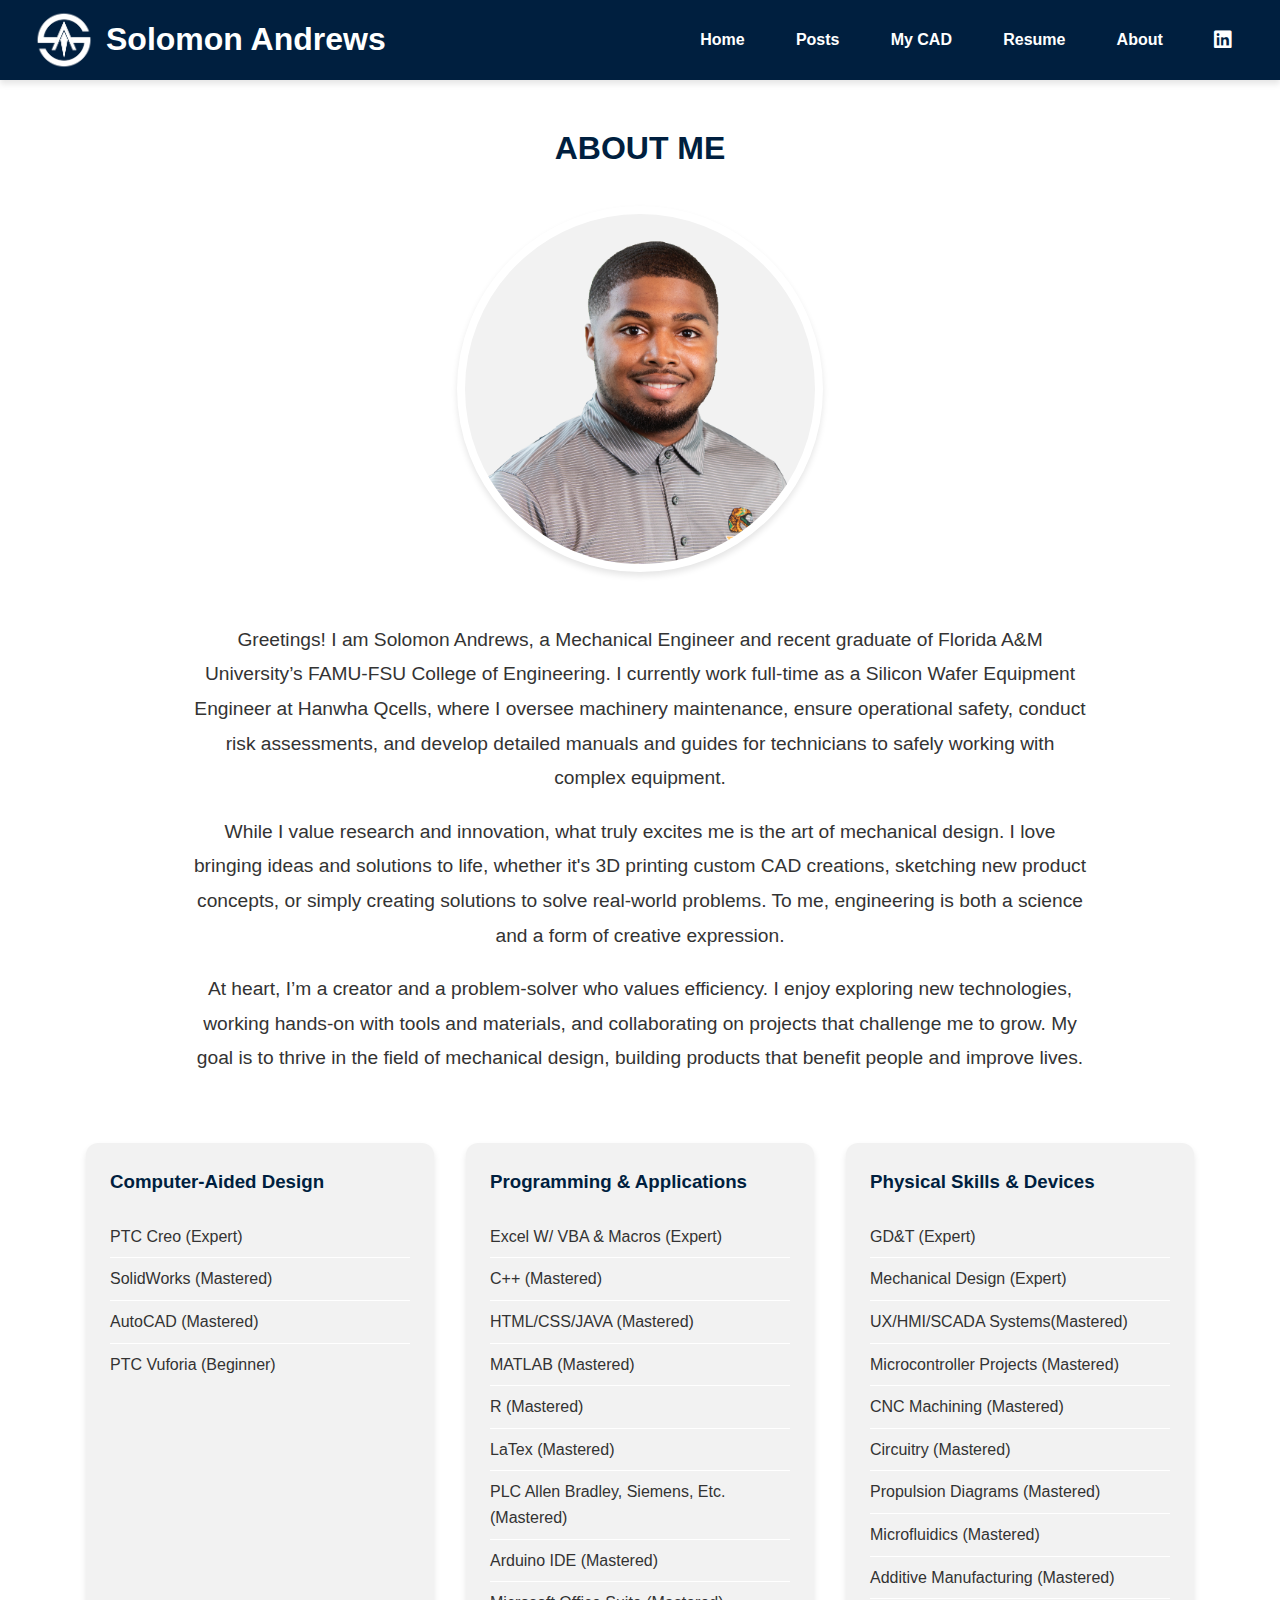
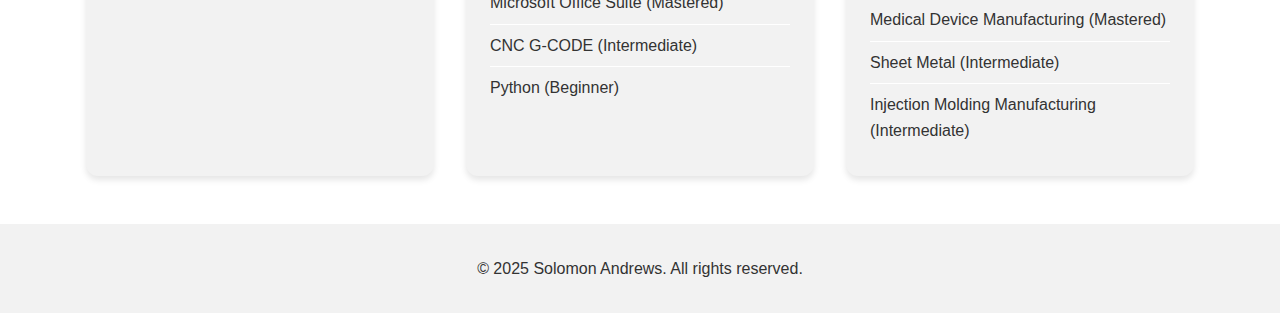
<file: PersonalSite/Portfolio/about.html>
<!-- about.html -->
<!DOCTYPE html>
<html lang="en">
  
<head>
  <meta charset="UTF-8" />
  <meta name="viewport" content="width=device-width, initial-scale=1.0">
  <title>About - Solomon Andrews</title>
  <link rel="stylesheet" href="style.css">
  <style>
    
  </style>
</head>
<body>

<!-- Add Font Awesome for LinkedIn icon (only once in your <head> if not already included) -->
  <link rel="stylesheet" href="https://cdnjs.cloudflare.com/ajax/libs/font-awesome/6.5.0/css/all.min.css" />

  <header style="background: #001f3f; color: #ffffff; padding: 0.5rem 2rem; display: flex; justify-content: space-between; align-items: center; flex-wrap: wrap; box-shadow: 0px 4px 6px rgba(0, 0, 0, 0.1); position: relative;">
    <style>
      .logo {
        height: 2em;
        width: auto;
      }
  
      .nav-title {
        display: flex;
        align-items: center;
        gap: 10px;
        font-size: 2rem;
        font-weight: bold;
      }
  
      .hamburger {
        font-size: 2rem;
        background: none;
        border: none;
        color: white;
        cursor: pointer;
        display: none;
      }
  
      nav {
        display: flex;
        gap: 1.2rem;
      }
  
      nav a {
        color: white;
        text-decoration: none;
        font-weight: bold;
        transition: color 0.3s ease;
      }
  
      nav a:hover {
        color: #00509e;
      }
  
      @media (max-width: 900px) {
        .hamburger {
          display: block;
        }
  
        nav {
          flex-direction: column;
          width: 100%;
          max-height: 0;
          overflow: hidden;
          transition: max-height 0.4s ease-in-out;
          background: #001f3f;
        }
  
        nav.show {
          max-height: 500px;
          padding-top: 1rem;
        }
  
        nav a {
          padding: 1rem 0;
          text-align: center;
          border-top: 1px solid rgba(255, 255, 255, 0.1);
        }
  
        header {
          flex-direction: column;
          align-items: flex-start;
        }
  
        .nav-title {
          width: 100%;
          justify-content: space-between;
        }
      }
  
      /* Optional LinkedIn hover color */
      nav a .fa-linkedin {
        color: white;
        transition: color 0.3s ease;
      }
  
      nav a:hover .fa-linkedin {
        color: #00509e;
      }
    </style>
  
    <div class="nav-title">
      <img src="pro_logo.png" alt="Logo" class="logo">
      Solomon Andrews
      <button class="hamburger" onclick="toggleMenu()">☰</button>
    </div>
  
    <nav id="nav-menu">
      <a href="../../index.html">Home</a>
      <a href="posts.html">Posts</a>
      <a href="cad.html">My CAD</a>
      <a href="resume.html">Resume</a>
      <a href="about.html">About</a>
      <a href="https://www.linkedin.com/in/solomon-andrews-9a9080227/" target="_blank" aria-label="LinkedIn">
        <i class="fab fa-linkedin fa-lg"></i>
      </a>
    </nav>
  </header>
  

  <section class="about-section2">
    <h2 class="section-title">ABOUT ME</h2>
    
    <div class="about-image">
      <img src="HEADSHOT.png" alt="Headshot of Solomon Andrews">
    </div>

    <div class="about-text" style="font-size: 1.2rem;">
      <p>Greetings! I am Solomon Andrews, a Mechanical Engineer and recent graduate of Florida A&M University’s FAMU-FSU College of Engineering. I currently work full-time as a Silicon Wafer Equipment Engineer at Hanwha Qcells, where I oversee machinery maintenance, ensure operational safety, conduct risk assessments, and develop detailed manuals and guides for technicians to safely working with complex equipment.</p>
    
      <p>While I value research and innovation, what truly excites me is the art of mechanical design. I love bringing ideas and solutions to life, whether it's 3D printing custom CAD creations, sketching new product concepts, or simply creating solutions to solve real-world problems. To me, engineering is both a science and a form of creative expression.</p>
    
      <p>At heart, I’m a creator and a problem-solver who values efficiency. I enjoy exploring new technologies, working hands-on with tools and materials, and collaborating on projects that challenge me to grow. My goal is to thrive in the field of mechanical design, building products that benefit people and improve lives.</p>
    </div>
    
    

    <div class="skills-container">
      <div class="skill-category">
        <h3>Computer-Aided Design</h3>
        <ul>
          <li>PTC Creo (Expert)</li>
          <li>SolidWorks (Mastered)</li>
          <li>AutoCAD (Mastered)</li>
          <li>PTC Vuforia (Beginner)</li>
        </ul>
      </div>

      <div class="skill-category">
        <h3>Programming & Applications</h3>
        <ul>
          <li>Excel W/ VBA & Macros (Expert)</li>
          <li>C++ (Mastered)</li>
          <li>HTML/CSS/JAVA (Mastered)</li>
          <li>MATLAB (Mastered)</li>
          <li>R (Mastered)</li>
          <li>LaTex (Mastered)</li>
          <li>PLC Allen Bradley, Siemens, Etc. (Mastered)</li>
          <li>Arduino IDE (Mastered)</li>
          <li>Microsoft Office Suite (Mastered)</li>
          <li>CNC G-CODE (Intermediate)</li>
          <li>Python (Beginner)</li>
        </ul>
      </div>

      <div class="skill-category">
        <h3>Physical Skills & Devices</h3>
        <ul>
          <li>GD&T (Expert)</li>
          <li>Mechanical Design (Expert)</li>
          <li>UX/HMI/SCADA Systems(Mastered)</li>
          <li>Microcontroller Projects (Mastered)</li>
          <li>CNC Machining (Mastered)</li>
          <li>Circuitry (Mastered)</li>
          <li>Propulsion Diagrams (Mastered)</li>
          <li>Microfluidics (Mastered)</li>
          <li>Additive Manufacturing (Mastered)</li>
          <li>Medical Device Manufacturing (Mastered)</li>
          <li>Sheet Metal (Intermediate)</li>
          <li>Injection Molding Manufacturing (Intermediate)</li>
        </ul>
      </div>
    </div>
  </section>

  <footer>
    <p>&copy; 2025 Solomon Andrews. All rights reserved.</p>
  </footer>

  <script>
    function toggleMenu() {
    const nav = document.getElementById('nav-menu');
    nav.classList.toggle('show');
    }
  </script>
</body>
</html>
</file>
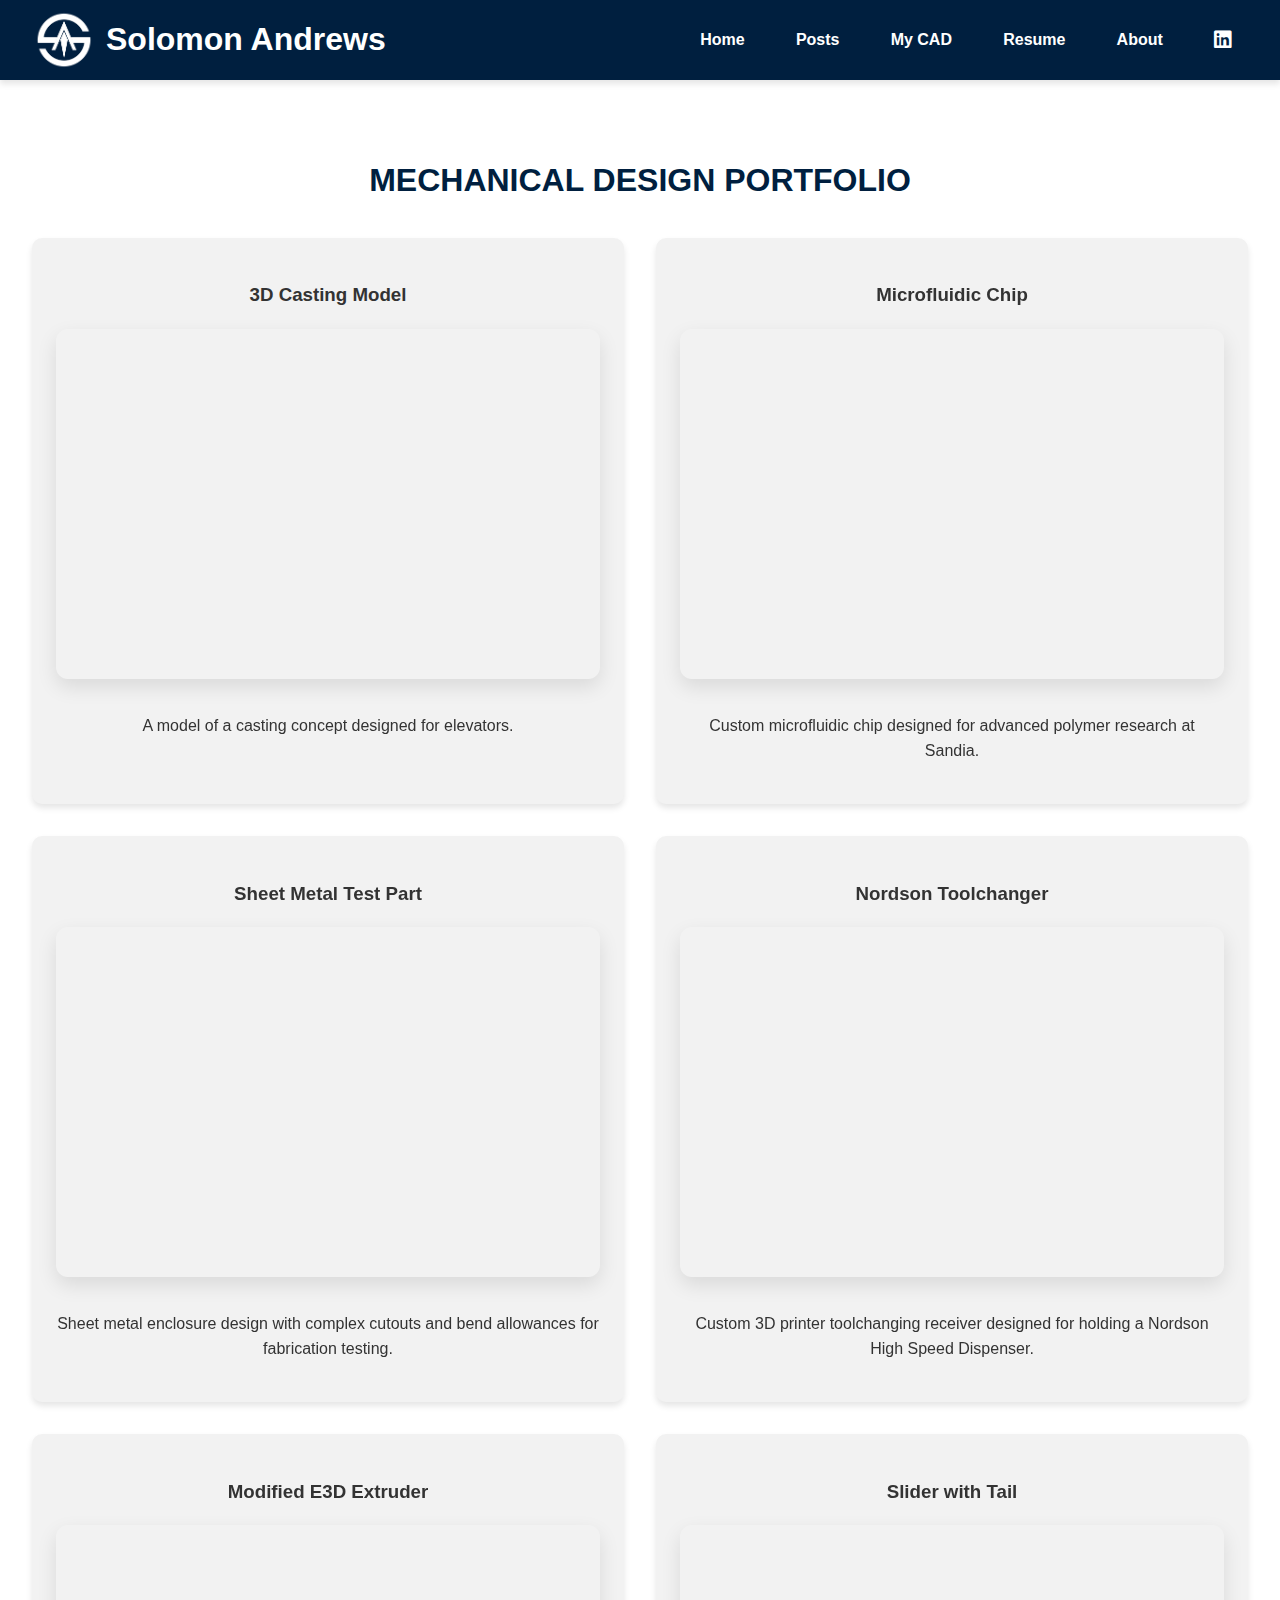
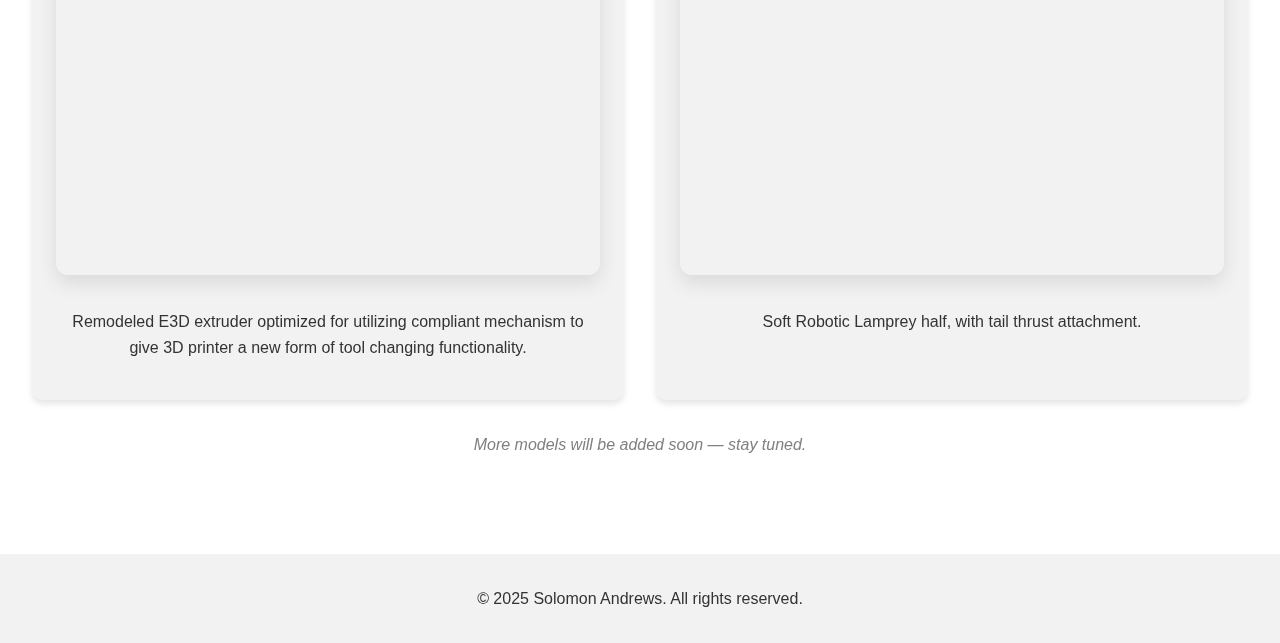
<file: PersonalSite/Portfolio/cad.html>
<!-- cad.html -->
<!DOCTYPE html>
<html lang="en">
<head>
  <meta charset="UTF-8" />
  <meta name="viewport" content="width=device-width, initial-scale=1.0"/>
  <title>My CAD Portfolio - Solomon Andrews</title>
  <link rel="stylesheet" href="style.css" />
</head>
<style>
    .portfolio {
  display: grid;
  grid-template-columns: repeat(auto-fit, minmax(400px, 1fr));
  gap: 2rem;
  max-width: 1600px;
  margin: 0 auto;
}
</style>
<body>
  <!-- Add Font Awesome for LinkedIn icon (only once in your <head> if not already included) -->
<link rel="stylesheet" href="https://cdnjs.cloudflare.com/ajax/libs/font-awesome/6.5.0/css/all.min.css" />

<header style="background: #001f3f; color: #ffffff; padding: 0.5rem 2rem; display: flex; justify-content: space-between; align-items: center; flex-wrap: wrap; box-shadow: 0px 4px 6px rgba(0, 0, 0, 0.1); position: relative;">
  <style>
    .logo {
      height: 2em;
      width: auto;
    }

    .nav-title {
      display: flex;
      align-items: center;
      gap: 10px;
      font-size: 2rem;
      font-weight: bold;
    }

    .hamburger {
      font-size: 2rem;
      background: none;
      border: none;
      color: white;
      cursor: pointer;
      display: none;
    }

    nav {
      display: flex;
      gap: 1.2rem;
    }

    nav a {
      color: white;
      text-decoration: none;
      font-weight: bold;
      transition: color 0.3s ease;
    }

    nav a:hover {
      color: #00509e;
    }

    @media (max-width: 900px) {
      .hamburger {
        display: block;
      }

      nav {
        flex-direction: column;
        width: 100%;
        max-height: 0;
        overflow: hidden;
        transition: max-height 0.4s ease-in-out;
        background: #001f3f;
      }

      nav.show {
        max-height: 500px;
        padding-top: 1rem;
      }

      nav a {
        padding: 1rem 0;
        text-align: center;
        border-top: 1px solid rgba(255, 255, 255, 0.1);
      }

      header {
        flex-direction: column;
        align-items: flex-start;
      }

      .nav-title {
        width: 100%;
        justify-content: space-between;
      }
    }

    /* Optional LinkedIn hover color */
    nav a .fa-linkedin {
      color: white;
      transition: color 0.3s ease;
    }

    nav a:hover .fa-linkedin {
      color: #00509e;
    }
  </style>

  <div class="nav-title">
    <img src="pro_logo.png" alt="Logo" class="logo">
    Solomon Andrews
    <button class="hamburger" onclick="toggleMenu()">☰</button>
  </div>

  <nav id="nav-menu">
    <a href="../../index.html">Home</a>
    <a href="posts.html">Posts</a>
    <a href="cad.html">My CAD</a>
    <a href="resume.html">Resume</a>
    <a href="about.html">About</a>
    <a href="https://www.linkedin.com/in/solomon-andrews-9a9080227/" target="_blank" aria-label="LinkedIn">
      <i class="fab fa-linkedin fa-lg"></i>
    </a>
  </nav>
</header>


<section class="section" id="cad">
  <h2 class="section-title">MECHANICAL DESIGN PORTFOLIO</h2>
  <div class="portfolio">

    <div class="portfolio-item">
      <h3>3D Casting Model</h3>
      <div class="sketchfab-embed-wrapper">
        <iframe title="2023_Casting2" frameborder="0" allowfullscreen mozallowfullscreen="true"
          webkitallowfullscreen="true" allow="autoplay; fullscreen; xr-spatial-tracking" xr-spatial-tracking
          execution-while-out-of-viewport execution-while-not-rendered web-share
          src="https://sketchfab.com/models/4b0795b1fa9d44b29dab208d9d5a95a2/embed"
          style="width: 100%; height: 350px; border-radius: 12px;">
        </iframe>
      </div>
      <p>A model of a casting concept designed for elevators.</p>
    </div>

    <div class="portfolio-item">
      <h3>Microfluidic Chip</h3>
      <div class="sketchfab-embed-wrapper">
        <iframe title="microfluidic_chip" frameborder="0" allowfullscreen mozallowfullscreen="true"
          webkitallowfullscreen="true" allow="autoplay; fullscreen; xr-spatial-tracking" xr-spatial-tracking
          execution-while-out-of-viewport execution-while-not-rendered web-share
          src="https://sketchfab.com/models/86ec580bba404a1898003a37281cc2b2/embed"
          style="width: 100%; height: 350px; border-radius: 12px;">
        </iframe>
      </div>
      <p>Custom microfluidic chip designed for advanced polymer research at Sandia.</p>
    </div>

    <div class="portfolio-item">
      <h3>Sheet Metal Test Part</h3>
      <div class="sketchfab-embed-wrapper">
        <iframe title="2023_SHEETMETAL_TESTPART" frameborder="0" allowfullscreen mozallowfullscreen="true"
          webkitallowfullscreen="true" allow="autoplay; fullscreen; xr-spatial-tracking" xr-spatial-tracking
          execution-while-out-of-viewport execution-while-not-rendered web-share
          src="https://sketchfab.com/models/f2f2a31310ec4ee8b0554239452b3b9c/embed"
          style="width: 100%; height: 350px; border-radius: 12px;">
        </iframe>
      </div>
      <p>Sheet metal enclosure design with complex cutouts and bend allowances for fabrication testing.</p>
    </div>

    <div class="portfolio-item">
      <h3>Nordson Toolchanger</h3>
      <div class="sketchfab-embed-wrapper">
        <iframe title="nordson_tc" frameborder="0" allowfullscreen mozallowfullscreen="true"
          webkitallowfullscreen="true" allow="autoplay; fullscreen; xr-spatial-tracking" xr-spatial-tracking
          execution-while-out-of-viewport execution-while-not-rendered web-share
          src="https://sketchfab.com/models/12f1e4f663a241f2803c219d877513c1/embed"
          style="width: 100%; height: 350px; border-radius: 12px;">
        </iframe>
      </div>
      <p>Custom 3D printer toolchanging receiver designed for holding a Nordson High Speed Dispenser.</p>
    </div>

    <div class="portfolio-item">
      <h3>Modified E3D Extruder</h3>
      <div class="sketchfab-embed-wrapper">
        <iframe title="Modified_E3D_Extruder" frameborder="0" allowfullscreen mozallowfullscreen="true"
          webkitallowfullscreen="true" allow="autoplay; fullscreen; xr-spatial-tracking" xr-spatial-tracking
          execution-while-out-of-viewport execution-while-not-rendered web-share
          src="https://sketchfab.com/models/01d2fbcc2834485e8119504b7a7c4cc1/embed"
          style="width: 100%; height: 350px; border-radius: 12px;">
        </iframe>
      </div>
      <p>Remodeled E3D extruder optimized for utilizing compliant mechanism to give 3D printer a new form of tool changing functionality.</p>
    </div>

    <div class="portfolio-item">
      <h3>Slider with Tail</h3>
      <div class="sketchfab-embed-wrapper">
        <iframe title="slider_w_tail" frameborder="0" allowfullscreen mozallowfullscreen="true"
          webkitallowfullscreen="true" allow="autoplay; fullscreen; xr-spatial-tracking" xr-spatial-tracking
          execution-while-out-of-viewport execution-while-not-rendered web-share
          src="https://sketchfab.com/models/6df5acdd6be2472a9817bac318dc73cc/embed?annotations_visible=1"
          style="width: 100%; height: 350px; border-radius: 12px;">
        </iframe>
      </div>
      <p>Soft Robotic Lamprey half, with tail thrust attachment.</p>
    </div>

  </div>

  <div class="view-more-wrapper">
    <p style="margin-top: 1rem; font-style: italic; color: gray;">More models will be added soon — stay tuned.</p>
  </div>
</section>


  <footer>
    <p>&copy; 2025 Solomon Andrews. All rights reserved.</p>
  </footer>
  <script>
    function toggleMenu() {
    const nav = document.getElementById('nav-menu');
    nav.classList.toggle('show');
    }
  </script>
</body>
</html>
</file>
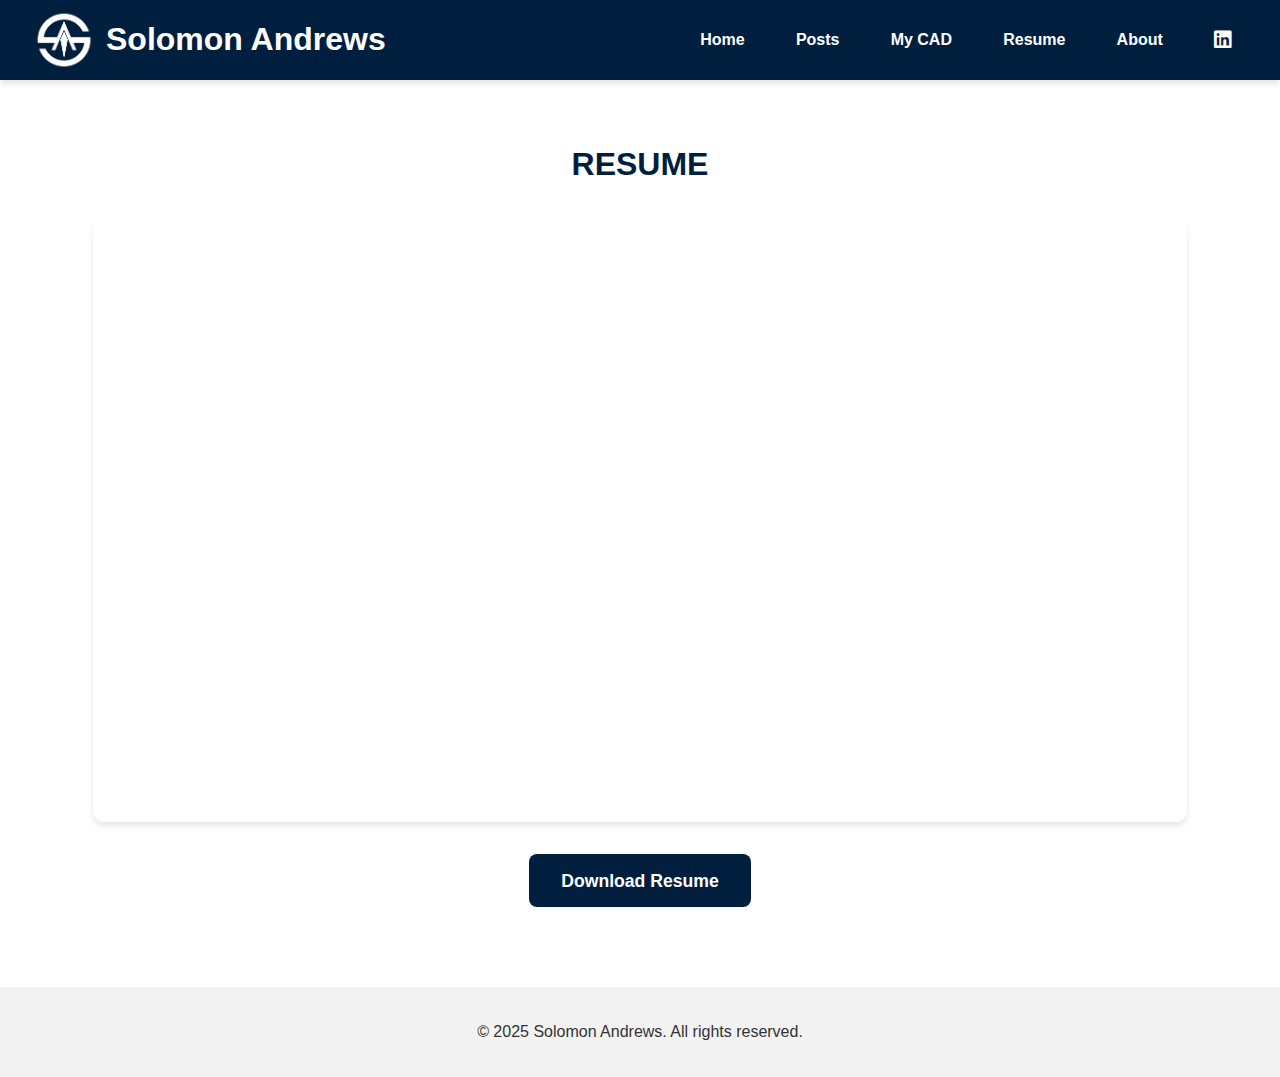
<file: PersonalSite/Portfolio/resume.html>
<!-- resume.html -->
<!DOCTYPE html>
<html lang="en">

<head>
  <meta charset="UTF-8">
  <meta name="viewport" content="width=device-width, initial-scale=1.0">
  <title>Resume - Solomon Andrews</title>
  <link rel="stylesheet" href="style.css">
</head>

<body>

 <!-- Add Font Awesome for LinkedIn icon (only once in your <head> if not already included) -->
<link rel="stylesheet" href="https://cdnjs.cloudflare.com/ajax/libs/font-awesome/6.5.0/css/all.min.css" />

<header style="background: #001f3f; color: #ffffff; padding: 0.5rem 2rem; display: flex; justify-content: space-between; align-items: center; flex-wrap: wrap; box-shadow: 0px 4px 6px rgba(0, 0, 0, 0.1); position: relative;">
  <style>
    .logo {
      height: 2em;
      width: auto;
    }

    .nav-title {
      display: flex;
      align-items: center;
      gap: 10px;
      font-size: 2rem;
      font-weight: bold;
    }

    .hamburger {
      font-size: 2rem;
      background: none;
      border: none;
      color: white;
      cursor: pointer;
      display: none;
    }

    nav {
      display: flex;
      gap: 1.2rem;
    }

    nav a {
      color: white;
      text-decoration: none;
      font-weight: bold;
      transition: color 0.3s ease;
    }

    nav a:hover {
      color: #00509e;
    }

    @media (max-width: 900px) {
      .hamburger {
        display: block;
      }

      nav {
        flex-direction: column;
        width: 100%;
        max-height: 0;
        overflow: hidden;
        transition: max-height 0.4s ease-in-out;
        background: #001f3f;
      }

      nav.show {
        max-height: 500px;
        padding-top: 1rem;
      }

      nav a {
        padding: 1rem 0;
        text-align: center;
        border-top: 1px solid rgba(255, 255, 255, 0.1);
      }

      header {
        flex-direction: column;
        align-items: flex-start;
      }

      .nav-title {
        width: 100%;
        justify-content: space-between;
      }
    }

    /* Optional LinkedIn hover color */
    nav a .fa-linkedin {
      color: white;
      transition: color 0.3s ease;
    }

    nav a:hover .fa-linkedin {
      color: #00509e;
    }
  </style>

  <div class="nav-title">
    <img src="pro_logo.png" alt="Logo" class="logo">
    Solomon Andrews
    <button class="hamburger" onclick="toggleMenu()">☰</button>
  </div>

  <nav id="nav-menu">
    <a href="../../index.html">Home</a>
    <a href="posts.html">Posts</a>
    <a href="cad.html">My CAD</a>
    <a href="resume.html">Resume</a>
    <a href="about.html">About</a>
    <a href="https://www.linkedin.com/in/solomon-andrews-9a9080227/" target="_blank" aria-label="LinkedIn">
      <i class="fab fa-linkedin fa-lg"></i>
    </a>
  </nav>
</header>


  <section class="section resume-section">
    <h2 class="section-title">RESUME</h2>

    <div class="resume-container">
      <iframe src="S_Andrews_Resume_2025.pdf#view=FitH" frameborder="0"></iframe>
    </div>

    <a class="download-btn" href="S_Andrews_Resume_2025.pdf" download="Solomon_Andrews_Resume.pdf">
      Download Resume
    </a>
  </section>

  <footer>
    <p>&copy; 2025 Solomon Andrews. All rights reserved.</p>
  </footer>

  <script>
    function toggleMenu() {
    const nav = document.getElementById('nav-menu');
    nav.classList.toggle('show');
    }
  </script>  
</body>
</html>
</file>
<file: PersonalSite/Portfolio/style.css>
:root {
    --light-grey: #f2f2f2;
    --white: #ffffff;
    --text-color: #333333;
    --navy-blue: #001f3f;
    --hover-highlight: #00509e;
    --box-shadow: 0px 4px 6px rgba(0, 0, 0, 0.1);
}

html, body {
  max-width: 100%;
  overflow-x: hidden;
}

body {
    margin: 0;
    font-family: Arial, sans-serif;
    line-height: 1.6;
    color: var(--text-color);
}

header h1 {
    display: flex;
    align-items: center;
    gap: 8px; /* Adjust spacing between logo and text as desired */
}

.logo {
    height: 2em; /* Matches the height of the text */
    width: auto; /* Maintains the image's aspect ratio */
}


header {
    display: flex;
    justify-content: space-between;
    align-items: center;
    padding: 0.2rem 2rem;
    background: var(--navy-blue);
    color: var(--white);
    box-shadow: var(--box-shadow);
}

header nav a {
    color: var(--white);
    text-decoration: none;
    margin: 0 1rem;
    font-weight: bold;
    transition: color 0.3s;
}

header nav a:hover {
    color: var(--hover-highlight);
}

.hero {
    text-align: center;
    padding: 5rem 1rem;
    height: 200px;
    background: var(--light-grey);
    color: var(--text-color);
    position: relative;
    overflow: hidden;
}

.headshot-container {
    position: absolute;
    left: 10px; /* Adjust if needed for desired spacing from left */
    top: 120px; /* Fixed distance from the top, always the same on every screen */
    width: min(50vw, 400px);
    height: min(50vw, 400px);
    border-radius: 50%;
    border: 10px solid white;
    overflow: hidden;
    background: var(--light-grey);
    z-index: 2;
}


/* Position and style the Mechanical Engineer text below the headshot */
.section-title1 {
    margin: 0;
    font-size: 2rem;
    color: var(--navy-blue);
  }



.headshot-container img {
    width: 100%;
    height: 100%;
    object-fit: cover;
}

.marquee {
    position: absolute;
    left: 420px;
    top: 50%;
    transform: translateY(-50%);
    width: calc(100% - 420px);
    overflow: hidden;
    height: 300px;
    display: flex;
    align-items: center;
}

.marquee-content {
    display: flex;
    animation: marquee 30s linear infinite;
}

.box {
    flex-shrink: 0;
    width: 300px;
    height: 300px;
    margin-right: 20px;
    background: var(--white);
    border-radius: 16px;
    text-align: center;
    position: relative;
    overflow: hidden; /* Ensures rounded corners always visible 
    box-shadow: var(--box-shadow);*/
}

.box img {
    position: absolute;
    top: 20px; /* Adjust this to position image vertically */
    left: 50%;
    transform: translateX(-50%);
    width: 160px; /* Adjust width as needed */
    height: 160px; /* Adjust height as needed */
    object-fit: contain;
    z-index: 1;
    opacity: 0.9; /* Optional slight transparency for background effect */
}

.box h3 {
    position: relative;
    z-index: 2;
    margin-top: 170px; /* Adjust this to move text vertically down */
    margin-bottom: 5px;
}

.box p {
    position: relative;
    font-size: 13px;
    z-index: 2;
    margin-top: 0;
    padding: 0 5px; /* Adds horizontal spacing if needed */
}

.marquee::before,
.marquee::after {
    content: "";
    position: absolute;
    top: 0;
    width: 100px;
    height: 100%;
    z-index: 5;
}

.marquee::before {
    left: 0;
    background: linear-gradient(to right, var(--light-grey), transparent);
}

.marquee::after {
    right: 0;
    background: linear-gradient(to left, var(--light-grey), transparent);
}

@keyframes marquee {
    from { transform: translateX(0); }
    to { transform: translateX(-50%); }
}

.about-box {
    background: var(--light-grey);
    border-radius: 16px;
    padding: 2rem;
    font-size: 1rem;
    line-height: 1.7;
    box-shadow: 0 2px 10px rgba(0, 0, 0, 0.05);
  }

@media (max-width: 600px) {
    .about-box {
        width: 95%;          /* Slightly wider on smaller screens for better readability */
        padding: 15px;       /* Reduced padding on smaller screens */
    }
}

.about-section {
    display: flex;
    flex-direction: column;
    margin-left: 440px; /* shifts content away from headshot */
    padding-right: 2rem;
  }
  
  .title-wrapper {
    display: flex;
    align-items: center;
    gap: 12px;
    margin-bottom: 1rem;
  }
  
  .title-bar {
    width: 8px;
    height: 40px;
    background-color: var(--navy-blue);
    border-radius: 4px;
  }
  
  .about-content {
    max-width: 700px;
    flex: 1;
    min-width: 280px;
  }


.section {
    padding: 3rem 2rem;
    background: var(--white);
}

.section-title {
    text-align: center;
    margin-bottom: 2rem;
    font-size: 1.5rem;
    color: var(--text-color);
}

/* Side-by-side layout next to headshot */
.split-about {
    display: flex;
    justify-content: space-between;
    align-items: stretch;       /* 🟡 Left side stays top-aligned */
    max-width: 1800px;
    margin: 60px auto;
    padding: 3rem 2rem;
    gap: 2rem;
    min-height: 600px;          /* Optional: helps with centering effect */
  }
  
  .right-column {
    display: flex;
    justify-content: center;
    align-items: center;        /* ✅ Vertically center only this column */
  }
  
  .left-column,
  .right-column {
    flex: 1;
    min-width: 300px;
  }

  
  /*
  .about-box {
    background: var(--white);
    border-radius: 16px;
    padding: 2rem;
    font-size: 1rem;
    line-height: 1.7;
    box-shadow: none;
  }*/
  
  /* Responsive fallback */
  @media (max-width: 1024px) {
    .split-about {
      flex-direction: column;
      max-width: 90%;
      padding: 0 1rem;
    }
  
    .left-column,
    .right-column {
      width: 100%;
    }
  }
  
  
  /*
  .section-title1 {
    position: absolute;
    bottom: -50px; /* adjust to fine-tune vertical spacing 
    left: 50%;
    transform: translateX(-50%);
    background-color: var(--navy-blue);
    color: white;
    font-size: 1.8rem;
    padding: 10px 20px;
    border-radius: 12px;
    display: inline-block;
    white-space: nowrap;
  }*/
  

.portfolio {
    display: grid;
    grid-template-columns: repeat(auto-fit, minmax(250px, 1fr));
    gap: 1.5rem;
}

.portfolio-item {
    background: var(--light-grey);
    padding: 1.5rem;
    border-radius: 10px;
    box-shadow: var(--box-shadow);
    text-align: center;
    transition: transform 0.3s ease, box-shadow 0.3s ease;
}

.portfolio-item:hover {
    transform: translateY(-5px);
    box-shadow: 0px 6px 8px rgba(0, 0, 0, 0.2);
}

.contact-form {
    display: flex;
    flex-direction: column;
    max-width: 600px;
    margin: 0 auto;
    gap: 1rem;
}

.contact-form input,
.contact-form textarea {
    padding: 0.75rem;
    border: 1px solid var(--light-grey);
    border-radius: 5px;
    font-size: 1rem;
    box-shadow: inset 0px 2px 4px rgba(0, 0, 0, 0.1);
}

.contact-form button {
    padding: 0.75rem;
    background: var(--navy-blue);
    color: var(--white);
    border: none;
    border-radius: 5px;
    font-size: 1rem;
    cursor: pointer;
    transition: background 0.3s ease;
}

.contact-form button:hover {
    background: var(--hover-highlight);
}

footer {
    text-align: center;
    padding: 1rem;
    background: var(--light-grey);
    color: var(--text-color);
    margin-top: 2rem;
}

.resume-section {
    text-align: center;
    padding-top: 2rem;
  }
  
  .resume-container {
    display: flex;
    justify-content: center;
    margin: 0 auto 2rem;
    width: 90%;
    max-width: 1200px;
  }
  
  .resume-container iframe {
    width: 100%;
    aspect-ratio: 16 / 9;
    height: 600px;
    border-radius: 12px;
    box-shadow: var(--box-shadow);
    background-color: transparent;
  }
  
  /* Professional Download Button Styling */
  .download-btn {
    display: inline-block;
    padding: 0.8rem 2rem;
    background-color: var(--navy-blue);
    color: var(--white);
    font-weight: bold;
    border-radius: 8px;
    text-decoration: none;
    font-size: 1.1rem;
    transition: background-color 0.3s ease, transform 0.3s ease;
  }
  
  .download-btn:hover {
    background-color: var(--hover-highlight);
    transform: translateY(-4px);
  }
  
  /* Responsive adjustments */
  @media (max-width: 768px) {
    .resume-container iframe {
      height: 450px;
    }
  }
  
  @media (max-width: 480px) {
    .resume-container iframe {
      height: 400px;
    }
  
    .download-btn {
      width: 90%;
    }
  }
  .slideshow-container {
    max-width: 100%;
    aspect-ratio: 16 / 9;
    width: 100%;
    position: relative;
    display: flex;
    align-items: center;
    justify-content: center;
    border-radius: 16px;
    overflow: hidden;
    background: linear-gradient(to bottom right, #e2e6f0, #c7cbd9);
    box-shadow: 0 12px 20px rgba(0, 0, 0, 0.15); /* ✅ Soft, professional shadow */

  }
  
  .slide {
    position: absolute;
    width: 100%;
    height: 100%;
    object-fit: cover; /* You can use "contain" if you want full image in frame */
    opacity: 0;
    transition: opacity 1s ease-in-out;
    border-radius: 16px;
  }
  
  .slide.active {
    opacity: 1;
    z-index: 1;
  }
  
  .sketchfab-embed-wrapper iframe {
    width: 100%;
    height: 350px;
    border-radius: 12px;
    box-shadow: 0 8px 20px rgba(0, 0, 0, 0.1);
    margin-bottom: 10px;
  }

  .view-more-wrapper {
    text-align: center;
    margin-top: 2rem;
  }
  
  .view-more-btn {
    display: inline-block;
    padding: 1.2rem 4rem;
    min-width: 280px;
    background-color: var(--navy-blue);
    color: white;
    font-size: 1.2rem;
    font-weight: bold;
    text-decoration: none;
    text-align: center;
    border-radius: 40px;
    box-shadow: 0 4px 14px rgba(0, 0, 0, 0.15);
    transition: background-color 0.3s ease, transform 0.3s ease, box-shadow 0.3s ease;
  }
  
  .view-more-btn:hover {
    background-color: var(--hover-highlight);
    transform: translateY(-4px);
    box-shadow: 0 6px 18px rgba(0, 0, 0, 0.2);
  }
  
  .read-more {
    display: inline-block;
    font-size: 1.1rem;
    font-weight: bold;
    color: var(--navy-blue);
    position: relative;
    padding: 0.5rem 0;
    text-decoration: none;
    transition: color 0.3s ease;
  }
  
  .read-more::after {
    content: "";
    position: absolute;
    left: 0;
    bottom: 0;
    width: 100%;
    height: 3px;
    background-color: var(--navy-blue);
    transform: scaleX(0);
    transform-origin: left;
    transition: transform 0.3s ease;
    border-radius: 2px;
  }
  
  .read-more:hover {
    color: var(--hover-highlight);
  }
  
  .read-more:hover::after {
    transform: scaleX(1);
    background-color: var(--hover-highlight);
  }

  .post-img {
    width: 100%;
    max-height: 180px;
    object-fit: contain;
    border-radius: 10px;
    margin-bottom: 1rem;
  }
  .about-section2 {
    padding: 1rem;
    display: flex;
    flex-direction: column;
    align-items: center;
    text-align: center;
  }

  .about-image {
    width: min(350px, 60vw);
    height: min(350px, 60vw);
    border-radius: 50%;
    overflow: hidden;
    border: 8px solid var(--white);
    background: var(--light-grey);
    box-shadow: var(--box-shadow);
    margin-bottom: 2rem;
  }

  .about-image img {
    width: 100%;
    height: 100%;
    object-fit: cover;
  }

  .about-text {
    max-width: 900px;
    color: var(--text-color);
    font-size: 1.1rem;
    padding: 0 1rem;
    line-height: 1.8;
  }

  .skills-container {
    display: flex;
    flex-wrap: wrap;
    justify-content: center;
    gap: 2rem;
    margin-top: 3rem;
  }

  .skill-category {
    background: var(--light-grey);
    padding: 1.5rem;
    border-radius: 12px;
    box-shadow: var(--box-shadow);
    width: 300px;
    text-align: left;
    transition: transform 0.3s ease;
  }

  .skill-category:hover {
    transform: translateY(-5px);
  }

  .skill-category h3 {
    color: var(--navy-blue);
    margin-top: 0;
  }

  .skill-category ul {
    list-style: none;
    padding-left: 0;
    margin: 0;
  }

  .skill-category ul li {
    padding: 0.5rem 0;
    border-bottom: 1px solid var(--white);
  }

  .skill-category ul li:last-child {
    border-bottom: none;
  }

  .section-title {
    font-size: 2rem;
    margin-bottom: 2rem;
    color: var(--navy-blue);
  }

  footer {
    text-align: center;
    padding: 1rem;
    background: var(--light-grey);
    color: var(--text-color);
    margin-top: 2rem;
  }

/* ========================================= */
/* ✅ EXTRA SMALL DEVICES (iPhone 15, etc.) */
/* ========================================= */
@media (max-width: 420px) {
  html, body {
    font-size: 15px;
    line-height: 1.4;
    max-width: 100%;
    overflow-x: hidden;
  }

  .nav-title {
    font-size: 1.25rem;
    flex-direction: row !important;
    justify-content: space-between;
    align-items: center;
    width: 100%;
    gap: 0.5rem;
  }

  .nav-title img.logo {
    height: 1.4em;
  }

  .hamburger {
    display: none !important; /* Hide hamburger icon */
  }

  nav {
    display: flex !important;
    flex-direction: row !important;
    flex-wrap: nowrap;
    width: auto !important;
    max-height: none !important;
    overflow: visible !important;
    background: transparent !important;
    gap: 0.6rem !important;
    padding: 0 !important;
    justify-content: flex-end;
  }

  nav a {
    padding: 0.5rem 0.3rem;
    font-size: 0.9rem;
    border: none !important;
    white-space: nowrap;
  }

  nav a i.fa-linkedin {
    font-size: 1.2rem;
    margin-top: 0.5rem;
  }

  #nav-menu.show {
    max-height: none;
  }

  .section-title,
  .section-title1 {
    font-size: 1.3rem;
    text-align: center;
  }

  .portfolio-item {
    padding: 0.8rem;
    font-size: 0.95rem;
  }

  .download-btn,
  .view-more-btn {
    padding: 0.75rem 1.5rem;
    font-size: 0.95rem;
    min-width: 180px;
  }

  .resume-container iframe,
  .sketchfab-embed-wrapper iframe {
    height: auto;
    max-height: 300px;
  }

  .about-text {
    font-size: 0.95rem;
    padding: 0 0.5rem;
  }

  .post-img {
    max-height: 120px;
  }

  .logo {
    height: 1.4em;
  }
}
</file>
